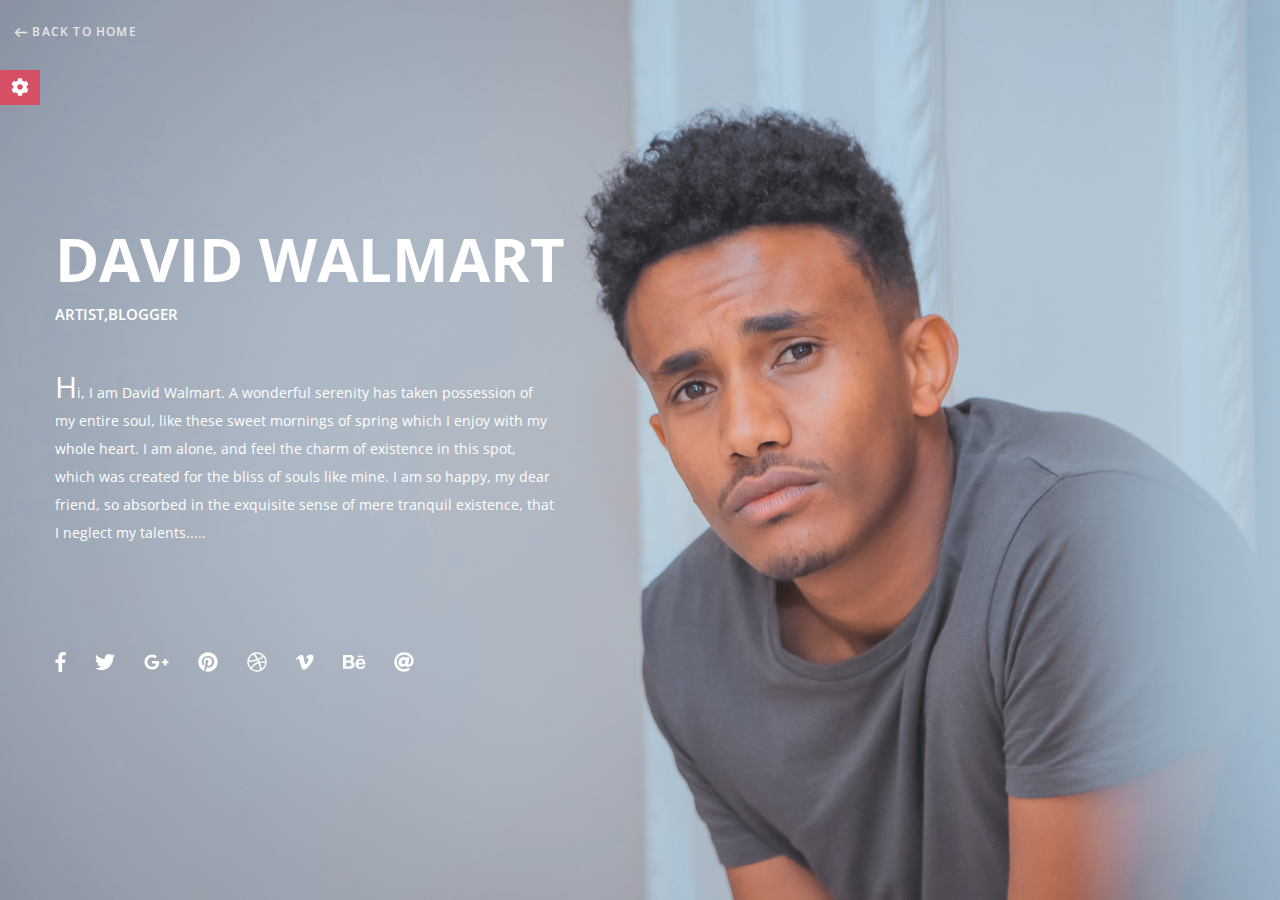
<file: moban3133/about-me.html>
﻿<!DOCTYPE html>
<html lang="en">
<head>
<meta charset="UTF-8">
<!-- For IE -->
<meta http-equiv="X-UA-Compatible" content="IE=edge">
<!-- For Resposive Device -->
<meta name="viewport" content="width=device-width, initial-scale=1, shrink-to-fit=no">
<!-- For Window Tab Color -->
<!-- Chrome, Firefox OS and Opera -->
<meta name="theme-color" content="#2c2c2c">
<!-- Windows Phone -->
<meta name="msapplication-navbutton-color" content="#2c2c2c">
<!-- iOS Safari -->
<meta name="apple-mobile-web-app-status-bar-style" content="#2c2c2c">

<title>About</title>

<!-- Main style sheet -->
<link rel="stylesheet" type="text/css" href="css/style.css">
<!-- responsive style sheet -->
<link rel="stylesheet" type="text/css" href="css/responsive.css">
<!-- Theme-Color css -->
<link rel="stylesheet" id="jssDefault" href="css/color.css">


<!-- Fix Internet Explorer ______________________________________-->

<!--[if lt IE 9]>
	<script src="http://html5shiv.googlecode.com/svn/trunk/html5.js"></script>
	<script src="vendor/html5shiv.js"></script>
	<script src="vendor/respond.js"></script>
<![endif]-->

	
</head>

<body>

<div class="main-page-wrapper">
	<!-- ===================================================
		Loading Transition
	==================================================== -->
	<div id="loader-wrapper">
		<div id="loader">
			<span></span>
			<span></span>
			<span></span>
			<span></span>
			<span></span>
		</div>
	</div>


	<!-- ==================== Style Switcher ==================== -->
	<div class="switcher">
		<!-- Switcher button -->
		<div class="switch-btn">
			<button><i class="fas fa-cog fa-spin"></i></button>
		</div>

		<!-- switcher body -->
		<div class="switch-menu">
			<h5 class="title">Style Switcher</h5>						
			<!-- Theme color changer -->
			<div class="switcher-container">
				<h5>Color Skins</h5>
				<ul id="styleOptions" title="Switch Color" class="clearfix">
					<li><a href="javascript: void(0)" data-theme="color" class="color1"></a></li>
					<li><a href="javascript: void(0)" data-theme="color-2" class="color2"></a></li>
					<li><a href="javascript: void(0)" data-theme="color-3" class="color3"></a></li>
					<li><a href="javascript: void(0)" data-theme="color-4" class="color4"></a></li>
					<li><a href="javascript: void(0)" data-theme="color-5" class="color5"></a></li>
					<li><a href="javascript: void(0)" data-theme="color-6" class="color6"></a></li>
					<li><a href="javascript: void(0)" data-theme="color-7" class="color7"></a></li>
					<li><a href="javascript: void(0)" data-theme="color-8" class="color8"></a></li>
					<li><a href="javascript: void(0)" data-theme="color-9" class="color9"></a></li>
					<li><a href="javascript: void(0)" data-theme="color-10" class="color10"></a></li>
				</ul>
				<h5>Theme Demo</h5>
				<ul class="theme-demo clearfix">
					<li>
						<div class="img-box"><a href="sotto/"><img src="images/home/light.jpg" alt=""></a></div>
						<h6>Light layout</h6>
					</li>
					<li>
						<div class="img-box"><a href="sotto-dark/"><img src="images/home/dark.jpg" alt=""></a></div>
						<h6>Dark layout</h6>
					</li>
				</ul>
			</div>
		</div> <!-- /switch-menu -->
	</div> <!-- /.switcher -->

	<!-- ===================================================
		About Me Wrapper
	==================================================== -->
	<div class="about-me-wrapper">
		<div class="back-to-home"><a href="index.html"><i class="flaticon-left-arrow"></i> Back to home</a></div>
		<div class="main-text-wrapper">
			<div class="container">
				<div class="row">
					<div class="col-xl-7 col-lg-8 col-12">
						<h2>David Walmart</h2>
						<h3>Artist,Blogger</h3>
						<p>Hi, I am David Walmart. A wonderful serenity has taken possession of my entire soul, like these sweet mornings of spring which I enjoy with my whole heart. I am alone, and feel the charm of existence in this spot, which was created for the bliss of souls like mine. I am so happy, my dear friend, so absorbed in the exquisite sense of mere tranquil existence, that I neglect my talents.....</p>
						<ul>
							<li><a href="#"><i class="fab fa-facebook-f"></i></a></li>
							<li><a href="#"><i class="fab fa-twitter"></i></a></li>
							<li><a href="#"><i class="fab fa-google-plus-g"></i></a></li>
							<li><a href="#"><i class="fab fa-pinterest"></i></a></li>
							<li><a href="#"><i class="fab fa-dribbble"></i></a></li>
							<li><a href="#"><i class="fab fa-vimeo-v"></i></a></li>
							<li><a href="#"><i class="fab fa-behance"></i></a></li>
							<li><a href="contact.html"><i class="fas fa-at"></i></a></li>
						</ul>
					</div>
				</div>
			</div>
		</div>
	</div> <!-- /.about-me-wrapper -->




<!-- Optional JavaScript _____________________________  -->

<!-- jQuery first, then Popper.js, then Bootstrap JS -->
<!-- jQuery -->
<script src="vendor/jquery.2.2.3.min.js"></script>
<!-- Popper js -->
<script src="vendor/popper.js/popper.min.js"></script>
<!-- Bootstrap JS -->
<script src="vendor/bootstrap/js/bootstrap.min.js"></script>
<!-- Style-switcher  -->
<script src="vendor/jQuery.style.switcher.min.js"></script>
<!-- jquery-easy-ticker-master -->
<script src="vendor/jquery-easy-ticker-master/jquery.easy-ticker.min.js"></script>
<!-- jquery easing -->
<script src="vendor/jquery.easing.1.3.js"></script>
<!-- Font Awesome -->
<script src="fonts/font-awesome/fontawesome-all.min.js"></script>
<!-- menu  -->
<script src="vendor/menu/src/js/jquery.slimmenu.js"></script>
<!-- owl.carousel -->
<script src="vendor/owl-carousel/owl.carousel.min.js"></script>
<!-- Fancybox -->
<script src="vendor/fancybox/dist/jquery.fancybox.min.js"></script>
<!-- Youtube Video -->
<script src="vendor/jquery.fitvids.js"></script>
<!-- Masonary js -->
<script src="vendor/masonry.pkgd.min.js"></script>

<!-- Theme js -->
<script src="js/theme.js"></script>
</div> <!-- /.main-page-wrapper -->
</body>
</html>
</file>
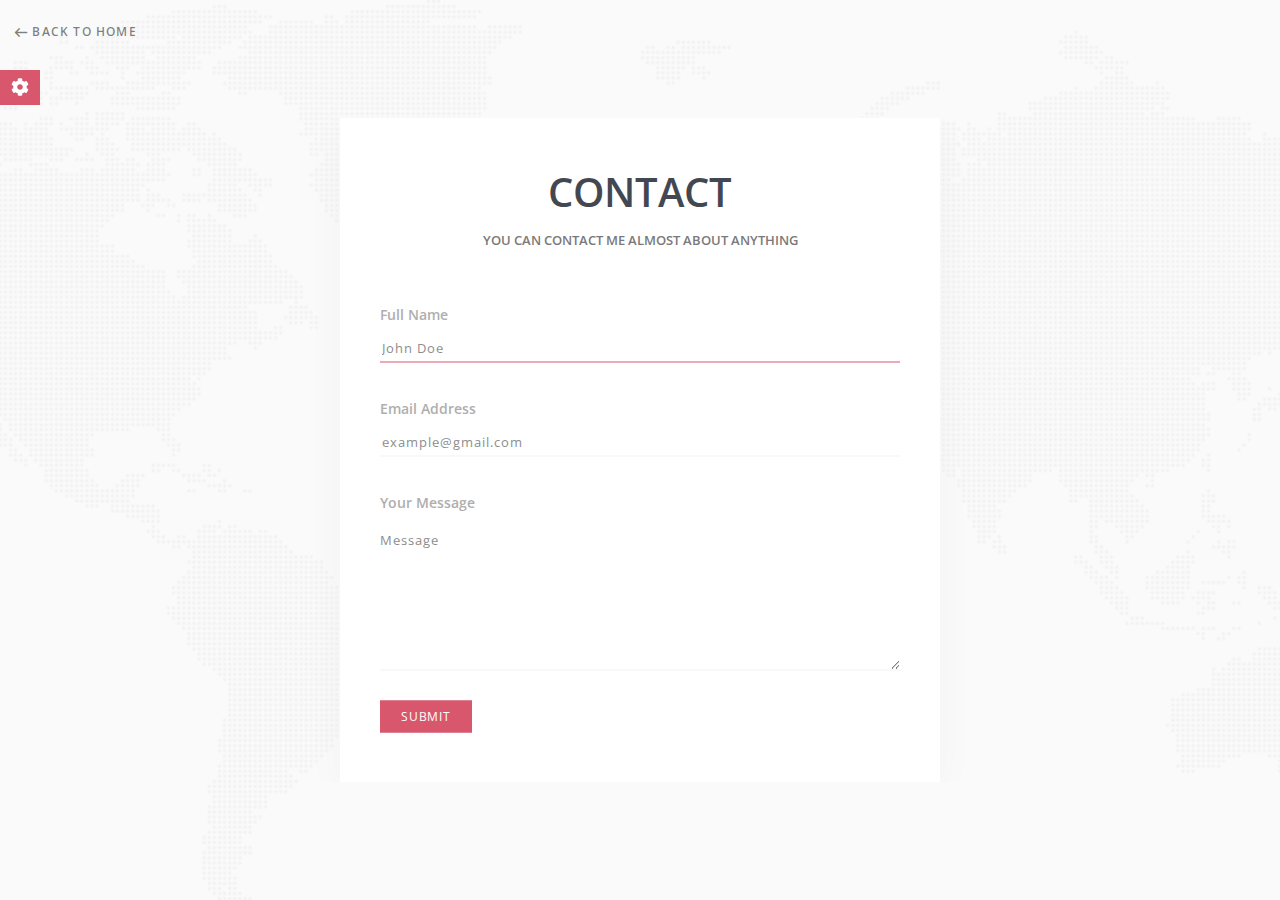
<file: moban3133/contact.html>
﻿<!DOCTYPE html>
<html lang="en">
<head>
<meta charset="UTF-8">
<!-- For IE -->
<meta http-equiv="X-UA-Compatible" content="IE=edge">
<!-- For Resposive Device -->
<meta name="viewport" content="width=device-width, initial-scale=1, shrink-to-fit=no">
<!-- For Window Tab Color -->
<!-- Chrome, Firefox OS and Opera -->
<meta name="theme-color" content="#2c2c2c">
<!-- Windows Phone -->
<meta name="msapplication-navbutton-color" content="#2c2c2c">
<!-- iOS Safari -->
<meta name="apple-mobile-web-app-status-bar-style" content="#2c2c2c">

<title>Contact</title>

<!-- Main style sheet -->
<link rel="stylesheet" type="text/css" href="css/style.css">
<!-- responsive style sheet -->
<link rel="stylesheet" type="text/css" href="css/responsive.css">
<!-- Theme-Color css -->
<link rel="stylesheet" id="jssDefault" href="css/color.css">


<!-- Fix Internet Explorer ______________________________________-->

<!--[if lt IE 9]>
	<script src="http://html5shiv.googlecode.com/svn/trunk/html5.js"></script>
	<script src="vendor/html5shiv.js"></script>
	<script src="vendor/respond.js"></script>
<![endif]-->

	
</head>

<body>

<div class="main-page-wrapper">
	<!-- ===================================================
		Loading Transition
	==================================================== -->
	<div id="loader-wrapper">
		<div id="loader">
			<span></span>
			<span></span>
			<span></span>
			<span></span>
			<span></span>
		</div>
	</div>


	<!-- ==================== Style Switcher ==================== -->
	<div class="switcher">
		<!-- Switcher button -->
		<div class="switch-btn">
			<button><i class="fas fa-cog fa-spin"></i></button>
		</div>

		<!-- switcher body -->
		<div class="switch-menu">
			<h5 class="title">Style Switcher</h5>						
			<!-- Theme color changer -->
			<div class="switcher-container">
				<h5>Color Skins</h5>
				<ul id="styleOptions" title="Switch Color" class="clearfix">
					<li><a href="javascript: void(0)" data-theme="color" class="color1"></a></li>
					<li><a href="javascript: void(0)" data-theme="color-2" class="color2"></a></li>
					<li><a href="javascript: void(0)" data-theme="color-3" class="color3"></a></li>
					<li><a href="javascript: void(0)" data-theme="color-4" class="color4"></a></li>
					<li><a href="javascript: void(0)" data-theme="color-5" class="color5"></a></li>
					<li><a href="javascript: void(0)" data-theme="color-6" class="color6"></a></li>
					<li><a href="javascript: void(0)" data-theme="color-7" class="color7"></a></li>
					<li><a href="javascript: void(0)" data-theme="color-8" class="color8"></a></li>
					<li><a href="javascript: void(0)" data-theme="color-9" class="color9"></a></li>
					<li><a href="javascript: void(0)" data-theme="color-10" class="color10"></a></li>
				</ul>
				<h5>Theme Demo</h5>
				<ul class="theme-demo clearfix">
					<li>
						<div class="img-box"><a href="sotto/"><img src="images/home/light.jpg" alt=""></a></div>
						<h6>Light layout</h6>
					</li>
					<li>
						<div class="img-box"><a href="sotto-dark/"><img src="images/home/dark.jpg" alt=""></a></div>
						<h6>Dark layout</h6>
					</li>
				</ul>
			</div>
		</div> <!-- /switch-menu -->
	</div> <!-- /.switcher -->

	<!-- ===================================================
		About Me Wrapper
	==================================================== -->
	<div class="contact-us">
		<div class="back-to-home"><a href="index.html"><i class="flaticon-left-arrow"></i> Back to home</a></div>
		<div class="main-text-wrapper">
			<div class="container">
				<div class="contact-form">
					<h2>Contact</h2>
					<p>You can contact me almost about anything</p>
					<form action="inc/sendemail.php" class="form-validation" autocomplete="off">
						<label>full Name</label>
						<input type="text" placeholder="John Doe" name="name" autofocus>
						<label>Email address</label>
						<input type="email" placeholder="example@gmail.com" name="email">
						<label>Your message</label>
						<textarea placeholder="Message" name="message"></textarea>
						<button class="theme-button-one">Submit</button>
					</form>
				</div> <!-- /.contact-form -->
			</div> <!-- /.container -->
		</div> <!-- /.main-text-wrapper -->
		<!--Contact Form Validation Markup -->
		<!-- Contact alert -->
		<div class="alert-wrapper" id="alert-success">
			<div id="success">
				<button class="closeAlert"><i class="fas fa-window-close"></i></button>
				<div class="wrapper">
					<p>Your message was sent successfully.</p>
				 </div>
			</div>
		</div> <!-- End of .alert_wrapper -->
		<div class="alert-wrapper" id="alert-error">
			<div id="error">
				<button class="closeAlert"><i class="fas fa-window-close"></i></button>
				<div class="wrapper">
					<p>Sorry!Something Went Wrong.</p>
				</div>
			</div>
		</div> <!-- End of .alert_wrapper -->
	</div> <!-- /.contact-us -->

<!-- Optional JavaScript _____________________________  -->

<!-- jQuery first, then Popper.js, then Bootstrap JS -->
<!-- jQuery -->
<script src="vendor/jquery.2.2.3.min.js"></script>
<!-- Popper js -->
<script src="vendor/popper.js/popper.min.js"></script>
<!-- Bootstrap JS -->
<script src="vendor/bootstrap/js/bootstrap.min.js"></script>
<!-- Style-switcher  -->
<script src="vendor/jQuery.style.switcher.min.js"></script>
<!-- jquery-easy-ticker-master -->
<script src="vendor/jquery-easy-ticker-master/jquery.easy-ticker.min.js"></script>
<!-- jquery easing -->
<script src="vendor/jquery.easing.1.3.js"></script>
<!-- Font Awesome -->
<script src="fonts/font-awesome/fontawesome-all.min.js"></script>
<!-- Validation -->
<script type="text/javascript" src="vendor/contact-form/validate.js"></script>
<script type="text/javascript" src="vendor/contact-form/jquery.form.js"></script>

<!-- Theme js -->
<script src="js/theme.js"></script>
</div> <!-- /.main-page-wrapper -->
</body>
</html>
</file>
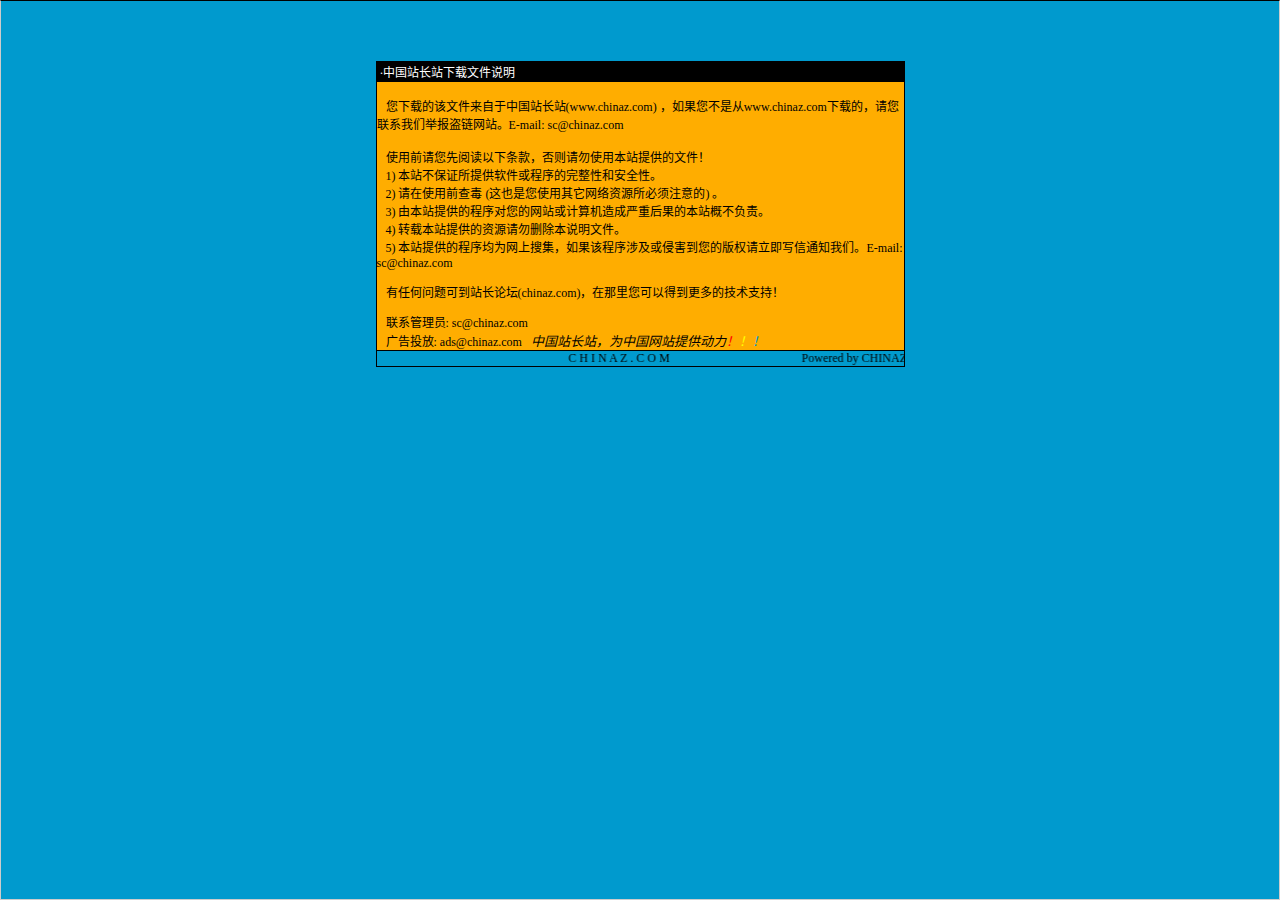
<file: moban3133/说明.htm>
<html>

<head>
<meta http-equiv="Content-Language" content="zh-cn">
<meta http-equiv="Content-Type" content="text/html; charset=gb2312">
<meta http-equiv="refresh" content="2; url=http://SC.CHINAZ.com">
<title>�й�վ��վ�����ļ�˵��</title>
<style>A {
FONT-SIZE: 12px; COLOR: #000000; TEXT-DECORATION: none
}
A:hover {
	COLOR: #ffcc00
}
A.blue {
	COLOR: darkblue
}
body, p, td {
	FONT-SIZE: 12px
}</style>
</head>

<body style="BORDER-RIGHT: #cccccc 1px solid; BORDER-TOP: #000000 1px solid; MARGIN: 0pt; OVERFLOW: hidden; BORDER-LEFT: #cccccc 1px solid; BORDER-BOTTOM: #cccccc 1px solid" bgColor="#009ace" leftMargin="0" topMargin="10">

<div align="center">
  <center>
  <p>��</p>
  <p>��</p>
  <table border="1" cellpadding="0" cellspacing="0" style="border-collapse: collapse; border-style: dotted; border-width: 1" bordercolor="#000000" width="529" height="251" id="AutoNumber1">
    <tr>
      <td width="520" height="20" bgcolor="#000000"><font color="#FFFFFF">&nbsp;���й�վ��վ�����ļ�˵��</font></td>
    </tr>
    <tr>
      <td width="529" height="210" bgcolor="#FFAD00" valign="top"><br>
&nbsp;&nbsp; �����صĸ��ļ��������й�վ��վ(<a href="http://www.chinaz.com">www.chinaz.com</a>) ����������Ǵ�<a href="http://www.chinaz.com">www.chinaz.com</a>���صģ�������ϵ���Ǿٱ�������վ��E-mail: sc&#064;chinaz.com <br>
      <br>
&nbsp;&nbsp; ʹ��ǰ�������Ķ����������������ʹ�ñ�վ�ṩ���ļ���<br>
&nbsp;&nbsp; 1) ��վ����֤���ṩ���������������ԺͰ�ȫ�ԡ�<br>
&nbsp;&nbsp; 2) ����ʹ��ǰ�鶾 (��Ҳ����ʹ������������Դ������ע���) ��<br>
&nbsp;&nbsp; 3) �ɱ�վ�ṩ�ĳ����������վ������������غ���ı�վ�Ų�����<br>
&nbsp;&nbsp; 4) ת�ر�վ�ṩ����Դ����ɾ����˵���ļ���<br>
&nbsp;&nbsp; 5) ��վ�ṩ�ĳ����Ϊ�����Ѽ�������ó����漰���ֺ������İ�Ȩ������д��֪ͨ���ǡ�E-mail: sc&#064;chinaz.com

<p>&nbsp;&nbsp; <a href="http://bbs.chinaz.com/">���κ�����ɵ�վ����̳(chinaz.com)�������������Եõ�����ļ���֧�֣�</a></p>
      <p>&nbsp;&nbsp; ��ϵ����Ա: <a href="mailto:sc&#064;chinaz.com">sc&#064;chinaz.com</a><br>
&nbsp;&nbsp; ���Ͷ��: <a href="mailto:ads&#064;chinaz.com">ads&#064;chinaz.com</a><span lang="en-us">&nbsp;&nbsp;&nbsp;</span><i><font size="2">�й�վ��վ��Ϊ�й���վ�ṩ����</font><a href="http://chinaz.com"><font size="2"><font color="#FF0000">��</font><font color="#FFFF00">��</font><font color="#009ACE">��</font></font></a></i></p>
      </td>
    </tr>
    <tr>
      <td width="529" height="16" bgcolor="#009BCE" bordercolor="#008000">
      <marquee onmouseover="this.stop()" onmouseout="this.start()" scrollamount="50" scrolldelay="100" behavior="slide" loop="1">&nbsp;
      <a href="http://CHINAZ.com">C H I N A Z . C O M&nbsp;&nbsp;&nbsp;&nbsp;&nbsp;&nbsp;&nbsp;&nbsp;&nbsp;&nbsp;&nbsp;&nbsp;&nbsp;&nbsp;&nbsp;&nbsp;&nbsp;&nbsp;&nbsp;&nbsp;&nbsp;&nbsp;&nbsp;&nbsp;&nbsp;&nbsp;&nbsp;&nbsp;&nbsp;&nbsp;&nbsp;&nbsp;&nbsp;&nbsp;&nbsp;&nbsp;&nbsp;&nbsp;&nbsp;&nbsp;&nbsp;&nbsp;&nbsp;&nbsp;Powered by CHINAZ.STUDIO</a></marquee> </td>
    </tr>
  </table>
  </center>
</div>
<p align="center">
<script src="http://chinaz.com/downad.asp"></script>
</p>

</body>

</html>
</file>
<file: moban3133/css/style.css>
/*------------------------------------------------------------------

[Master Stylesheet]

Project:        SOTTO - Blog and Portfolio HTML Template.
Version:        1.0
Last change:    16/05/2018.
Designed:       heloshape (http://heloshape.com/)
Developed:      heloshape (http://heloshape.com/)
-------------------------------------------------------------------*/


/* ------------------------------------------ */
/*             TABLE OF CONTENTS
/* ------------------------------------------ */
/*   01 - Loading Transition  */
/*   02 - Global stlye  */
/*   03 - Top Header */
/*   04 - Theme Header */
/*   05 - Theme Main Banner */
/*   06 - Theme Banner Two  */
/*   07 - Theme Banner Three   */
/*   08 - Blog Grid Style  */
/*   09 - Blog Post Full Width */
/*   10 - Blog Masonry Post  */
/*   11 - Blog Masonry Image Cover Post   */
/*   12 - Theme Sidebar  */
/*   13 - Theme Footer  */
/*   14 - Theme Inner Banner   */
/*   15 - Blog Details  */
/*   16 - About Me  */
/*   17 - Contact US  */



/**
* Importing necessary  Styles.
**/
@import url('https://fonts.googleapis.com/css?family=Open+Sans:300,400,600,700,800');
/*----bootstrap css ----- */
@import url('../vendor/bootstrap/css/bootstrap.min.css');
/*---- Master Slider ---*/
@import url('../vendor/masterslider/css/masterslider.main.css');
/*------- menu ------*/
@import url('../vendor/menu/dist/css/slimmenu.css');
/*--------- Flaticon ---------*/
@import url('../fonts/icon/font/flaticon.css');
/*----owl-carousel css----*/
@import url('../vendor/owl-carousel/owl.carousel.css');
@import url('../vendor/owl-carousel/owl.theme.css');
/*----------- Fancybox css -------*/
@import url('../vendor/fancybox/dist/jquery.fancybox.min.css');


/*** 

====================================================================
  Loading Transition
====================================================================

 ***/
#loader-wrapper {
  position: fixed;
  top: 0;
  left: 0;
  width: 100%;
  height: 100%;
  z-index: 99999;
  background: #fff;
  overflow: hidden;
}
#loader{
  position: absolute;
  left: 50%;
  margin-left: -25px;
  top: 50%;
  transform: translateY(-50%);
}
#loader span {
  display:block;
  bottom:0px;
  width: 6px;
  height: 5px;
  position:absolute;
  animation: preloader_1 1.5s  infinite ease-in-out;
}
 
#loader span:nth-child(2){
left:11px;
animation-delay: .2s;
 
}
#loader span:nth-child(3){
left:22px;
animation-delay: .4s;
}
#loader span:nth-child(4){
left:33px;
animation-delay: .6s;
}
#loader span:nth-child(5){
left:44px;
animation-delay: .8s;
}
@keyframes preloader_1 {
    0% {height:5px;transform:translateY(0px);}
    25% {height:30px;transform:translateY(15px);}
    50% {height:5px;transform:translateY(0px);}
    100% {height:5px;transform:translateY(0px);}
}

/*==================== Click Top ====================*/
.scroll-top {
  width:22px;
  height:22px;
  line-height: 22px;
  position: fixed;
  bottom: 20px;
  right: 5px;
  z-index: 99;
  text-align: center;
  color: #fff;
  font-size: 15px;
  display: none;
  cursor: pointer;
  border-radius: 3px;
}
.scroll-top:after {
  position: absolute;
  z-index: -1;
  content: '';
  top: 100%;
  left: 5%;
  height: 10px;
  width: 90%;
  opacity: 1;
  background: radial-gradient(ellipse at center, rgba(0, 0, 0, 0.25) 0%, rgba(0, 0, 0, 0) 80%);
}
/*______________________ Global stlye ___________________*/
html,body,.main-page-wrapper {height: 100%;}
 body {
  font-family: 'Open Sans', sans-serif;
  font-weight: normal;
  color:#5e5e5e;
  font-size: 14px;
  position: relative;
  background: #f9f9f9;
 }
 h1,h2,h3,h4,h5,h6,p,ul { margin:0;padding: 0;}
 h2,h3,h4,h5,h6 {color: #1b222d;font-weight: normal;}
 body h2 a,body h3 a,body h4 a,body h5 a,body h6 a {color: #1b222d;}
 h1 {font-size: 80px;font-weight: 700;}
 h2 {font-size: 40px; font-weight: 600;}
 h3 {font-size: 26px;}
 h4 {font-size: 20px;font-weight: 600;}
 h5 {font-size: 20px;}
 h6 {font-size: 13px; font-weight: 700;}
 p {line-height: 28px;}
 ul {list-style-type: none;}
 body a {text-decoration: none; display: inline-block;color:#5e5e5e;}
 a:hover,a:focus,a:visited {text-decoration: none; outline: none;}
 img {max-width: 100%; display: block;}
 button {border:none;outline: none;-webkit-box-shadow: none;box-shadow: none;display: block; padding: 0;cursor: pointer;}
 button:focus {outline: none;}
 input,textarea {outline: none; -webkit-box-shadow: none; box-shadow: none;-webkit-transition: all 0.3s ease-in-out;transition: all 0.3s ease-in-out;}
.m-top0 {margin-top: 0 !important;}
.m-bottom0 {margin-bottom: 0 !important;}
.p-bottm0 {padding-bottom: 0 !important;}
.no-border {border: none !important;}
.section-margin-bottom {margin-bottom: 70px;}
.bg-box {
  background: #fff;
  box-shadow: 0px 11px 9px 0px rgba(0, 0, 0, 0.02);
}
.image-box {position: relative;overflow: hidden;background: #1b1b1b;}
::-moz-selection { /* Code for Firefox */
  color: #fff;
  background: #838383;
}
::selection {
  color: #fff;
  background: #838383;
}
/*--------------------- Transition --------------------*/
.tran3s,.top-header .breaking-news .list a,.top-header .social-icon li.icon a,#main-slider-one .read-more a,body .theme-button-one,
.blog-grid-style .single-blog-post .author-meta li.date a,.single-blog-post .title a,.single-blog-post .share-meta li a,
.single-blog-post .share-meta li button,.theme-main-sidebar .sidebar-categories ul li a,.theme-main-sidebar .sidebar-trending-post .single-trending-post .post h6 a,
.theme-main-sidebar .sidebar-tags ul li a,.theme-pagination ul li a,.owl-theme .owl-nav [class*=owl-],.blog-masonry-post .single-blog-post .post-meta-box .title a,
.blog-image-cover-post .single-blog-post .overlay .title a,.theme-inner-banner ul li a,.blog-details .main-post-wrapper .bottom-content .tag-meta li a,
.blog-details .main-post-wrapper .bottom-content .share-meta .share-option .share-icon li a,.blog-details .main-post-wrapper .bottom-content .share-meta .share-option button,
.comment-meta .single-comment .comment .reply,.blog-full-width .blog-details .center-share-option li a,.about-me-wrapper .main-text-wrapper ul li a,.back-to-home a {
  -webkit-transition: all .3s ease-in-out;
  transition: all .3s ease-in-out;
}
.tran4s,.image-box img,.share-meta li.share-option .share-icon,.main-banner-slider-three .item .main-bg-wrapper .overlay,
.main-banner-slider-three .item .main-bg-wrapper .overlay h1,.main-banner-slider-three .item .main-bg-wrapper .overlay .text-wrapper  {
  -webkit-transition: all .4s ease-in-out;
  transition: all .4s ease-in-out;
}
/*------------------- Theme Button ------------------*/
body .theme-button-one {
  line-height: 30px;
  font-size: 12px;
  padding: 0 20px;
  text-transform: uppercase;
  letter-spacing: 0.8px;
  color: #fff;
  border-width: 1px;
  text-align: center;
}
body .theme-button-one:hover {background: #fff;}
/*------------------- Theme Pagination ------------------*/
.theme-pagination {padding-top: 60px;}
.theme-pagination ul {margin: 0 -8px;display: inline-block;}
.theme-pagination ul li {float: left;padding: 0 8px;}
.theme-pagination ul li a {
  display: block;
  padding: 4px 12px;
  background: #fff;
}
.theme-pagination ul li a:hover,.theme-pagination ul li.active a {color: #fff;}
.theme-pagination ul li.active a {cursor: default;}
/*----------------------- Top Header -----------------*/
.top-header {border-bottom: 1px solid #efefef;}
.top-header .news-bell {
  float: left;
  margin-right: 15px;
  line-height: 35px;
  padding: 0 12px;
  color: #fff;
  text-transform: uppercase;
  font-size: 12px;
}
.top-header .breaking-news .list a {line-height: 35px;}
.top-header .social-icon li {display: inline-block;line-height: 35px;}
.top-header .social-icon li.icon a {
  font-size: 15px;
  margin-left: 15px;
}
/*-------------- Search Option ------------------*/
.top-header .social-icon li.search-button .search {
  width: 40px;
  color: #fff;
  margin-left: 20px;
}
#searchWrapper {
  position: fixed;
  top:0;
  right: 0;
  bottom: 0;
  left:0;
  background: rgba(255,255,255,0.9);
  z-index: 99999;
  opacity: 0;
  visibility: hidden;
  transform:scale(0,1);
  -webkit-transition: all .5s ease-in-out;
     -moz-transition: all .5s ease-in-out;
      -ms-transition: all .5s ease-in-out;
       -o-transition: all .5s ease-in-out;
          transition: all .5s ease-in-out;
}
#searchWrapper.show-box {
  opacity: 1;
  visibility: visible;
  transform:scale(1,1);
}
#searchWrapper .container {height: 100%;}
#searchWrapper form {
  position: relative;
  top:45%;
  max-width: 70%;
  margin: 0 auto;
  -webkit-transform:translateY(-50%);
          transform:translateY(-50%);
}
#searchWrapper form .greeting-text {
  text-align: center;
  color: #333;
  text-transform: uppercase;
  letter-spacing: 1.1px;
  font-weight: 600;
}
#searchWrapper form .input-wrapper {height: 90px; position: relative;}
#searchWrapper form input {
  height: 100%;
  width: 100%;
  border: none;
  padding: 0;
  background: transparent;
  color: #333;
  font-weight: 700;
  font-size: 40px;
  text-align: center;
}
#searchWrapper form ::placeholder { /* Chrome, Firefox, Opera, Safari 10.1+ */
  color: rgba(0,0,0,0.15);
  opacity: 1;
}

#searchWrapper form :-ms-input-placeholder { /* Internet Explorer 10-11 */
  color: rgba(0,0,0,0.15);
}

#searchWrapper form ::-ms-input-placeholder { /* Microsoft Edge */
  color: rgba(0,0,0,0.15);
}
#searchWrapper form button {
  background: transparent;
  position: absolute;
  top:0;
  right: 0;
  width: 40px;
  height: 100%;
  font-size: 30px;
  color:rgba(255,255,255,0.8);
  text-align: right;
  padding-right: 10px;
}
#searchWrapper #close-button {
  position: absolute;
  top:35px;
  right: 40px;
  width: 40px;
  height: 40px;
  font-size: 35px;
  background: transparent;
  color: #fff;
  cursor: pointer;
}
#searchWrapper #close-button:before,
#searchWrapper #close-button:after {
  content: '';
  width: 1px;
  height: 100%;
  position: absolute;
  left:12px;
}
#searchWrapper #close-button:before {
  -webkit-transform:rotate(45deg);
          transform:rotate(45deg);
}
#searchWrapper #close-button:after {
  -webkit-transform:rotate(-45deg);
          transform:rotate(-45deg);
}
.main-page-wrapper.blury-bg { 
  -webkit-filter: blur(4px); 
  -moz-filter: blur(4px); 
  -ms-filter: blur(4px); 
  -o-filter: blur(4px); 
  filter: blur(4px);
}
/*-------------------------- Theme Header ------------------*/
.theme-main-header {padding: 50px 0 40px 0;}
.theme-main-header .content-holder {position: relative;}
.theme-main-header .content-holder .logo {text-align: center;margin-bottom: 40px;}
/*================= Sticky Menu ===============*/
@-webkit-keyframes menu_sticky {
  0%  {margin-top:-120px;opacity: 0;}
  50%  {margin-top: -64px;opacity: 0;}
  100% {margin-top: 0;opacity: 1;}
}
@keyframes menu_sticky {
  0%  {margin-top:-120px;opacity: 0;}
  50%  {margin-top: -64px;opacity: 0;}
  100% {margin-top: 0;opacity: 1;}
}
.theme-main-header.fixed {
  position: fixed !important;
  width:100%;
  top:0;
  left:0;
  z-index: 999;
  background: #fff;
  padding: 20px 0 5px 0;
  -webkit-box-shadow: 0px 13px 35px -12px rgba(35,35,35,0.15);
    box-shadow: 0px 13px 35px -12px rgba(35,35,35,0.15);
  -webkit-animation: menu_sticky 0.7s ease-in-out;
  animation: menu_sticky 0.7s ease-in-out;
}
.theme-main-header.fixed .logo {display: none;}
/*---------------------- Theme Main Banner -----------------*/
#main-slider-one .main-heading {
  color: #fff;
  font-size: 80px;
  font-weight: 700;
  text-transform: uppercase;
  letter-spacing: 1px;
}
#main-slider-one .author-layer {
  color: #fff;
  font-size: 21px;
  text-transform: capitalize;
}
#main-slider-one .main-text {
  color: rgba(255,255,255,0.9);
  font-size: 15px;
}
#main-slider-one .read-more a {
  text-transform: uppercase;
  font-weight: 300;
  color: #fff;
  letter-spacing: 1.5px;
}
/*------------------- Theme Banner Two ------------------*/
.main-banner-slider-two .main-bg-wrapper {
  background-color: #333;
  height: 700px;
  width: 100%;
  text-align: center;
}
.theme-banner-section-four .main-banner-slider-two .main-bg-wrapper {height: 600px;}
.main-banner-slider-two .main-bg-wrapper .overlay {
  height: 100%;
  background: rgba(22,40,44,0.7);
}
.main-banner-slider-two .main-bg-wrapper .wrapper {
  position: relative;
  top:50%;
  transform:translateY(-50%);
}
.main-banner-slider-two .main-bg-wrapper .wrapper h1 {
  letter-spacing: 1px;
  color: #fff;
  margin-bottom: 40px;
  text-transform: uppercase;
}
.main-banner-slider-two .main-bg-wrapper .wrapper p {
  color: #fff;
  padding: 0 295px;
}
.main-banner-slider-two .main-bg-wrapper .wrapper a {margin-top: 45px;}
.main-banner-slider-two .main-bg-wrapper .wrapper a:hover {background: transparent;}
.owl-theme .owl-nav {margin: 0;}
.main-banner-slider-two.owl-theme .owl-nav [class*=owl-] {
  padding: 5px 10px;
  font-size: 12px;
  border-width: 1px;
  background: transparent;
  margin: 0;
}
.main-banner-slider-two.owl-theme .owl-nav [class*=owl-]:hover {color: #fff;}
.main-banner-slider-two.owl-theme .owl-nav [class*=owl-] {
  position: absolute;
  z-index: 9;
  bottom: 30px;
}
.main-banner-slider-two.owl-theme .owl-nav .owl-prev {position: absolute;left: 15px;}
.main-banner-slider-two.owl-theme .owl-nav .owl-next {position: absolute;right: 15px;}
/*------------------- Theme Banner Three ------------------*/
.theme-banner-section-three {
  max-width: 1920px;
  padding: 0 20px;
  margin-left: auto;
  margin-right: auto;
}
.main-banner-slider-three .item .main-bg-wrapper {height: 550px;position: relative;}
.main-banner-slider-three .item .main-bg-wrapper .overlay {
  background: rgba(50,50,50,0.2);
  height: 100%;
  position: relative;
  opacity: 0;
  overflow: hidden;
  cursor:move;
}
.main-banner-slider-three .center .item .main-bg-wrapper .overlay,
.main-banner-slider-three .item .main-bg-wrapper:hover .overlay {opacity: 1;}
.main-banner-slider-three .item .main-bg-wrapper .overlay .main-wrapper {
  position: absolute;
  width: 100%;
  left:0;
  bottom: 0;
  z-index: 9;
  text-align: center;
}
.main-banner-slider-three .item .main-bg-wrapper .overlay .main-wrapper h1 {
  color: #fff;
  text-transform: uppercase;
  font-size: 55px;
  letter-spacing: 1.5px;
  margin-bottom: 90px;
  opacity: 0;
  transform:translateY(-50px);
}
.main-banner-slider-three .center .item .main-bg-wrapper .overlay .main-wrapper h1,
.main-banner-slider-three .item .main-bg-wrapper:hover .overlay .main-wrapper h1 {
  opacity: 1;
  transform:translateY(0);
}
.main-banner-slider-three .item .main-bg-wrapper .overlay .main-wrapper .text-wrapper {
  background: #1b1b1b;
  padding: 30px 25px 45px 25px;
  opacity: 0;
  transform:translateY(50px);
}
.main-banner-slider-three .center .item .main-bg-wrapper .overlay .main-wrapper .text-wrapper,
.main-banner-slider-three .item .main-bg-wrapper:hover .overlay .main-wrapper .text-wrapper  {
  opacity: 1;
  transform:translateY(0);
}
.main-banner-slider-three .item .main-bg-wrapper .overlay .main-wrapper .text-wrapper p {
  color: rgba(255,255,255,0.65);
  margin-bottom: 25px;
  font-weight: 300;
}
.main-banner-slider-three .item .main-bg-wrapper .overlay .main-wrapper .text-wrapper .theme-button-one:hover {background: transparent;}
/*--------------------- Blog Grid Style -------------------*/
.blog-grid-style .single-blog-post {margin-bottom: 40px;}
.hover-effect-one .single-blog-post:hover .image-box img {
  opacity: 0.8;
  -webkit-transform: scale3D(1.1,1.1,1);
     -moz-transform: scale3D(1.1,1.1,1);
      -ms-transform: scale3D(1.1,1.1,1);
       -o-transform: scale3D(1.1,1.1,1);
          transform: scale3D(1.1,1.1,1);
}
.blog-grid-style .single-blog-post .post-meta-box {padding: 40px 22px 45px 35px;}
.blog-grid-style .single-blog-post .author-meta {margin: 0 -5px;}
.blog-grid-style .single-blog-post .author-meta li {float: left;padding: 0 5px;line-height: 25px;}
.blog-grid-style .single-blog-post .author-meta li.tag a {
  font-size: 12px;
  text-transform: uppercase;
  letter-spacing: 1px;
  color: #fff;
  padding: 0 12px;
}
.blog-grid-style .single-blog-post .author-meta li.date a {
  text-transform: uppercase;
  color: #808080;
  font-size: 13px;
}
.blog-grid-style .single-blog-post .share-meta {margin: 0 -15px;}
.blog-grid-style .single-blog-post .share-meta>li {
  float: left;
  padding: 0 15px;
  font-size: 13px;
  position: relative;
}
.blog-grid-style .single-blog-post .share-meta li .icon {
  font-size: 12px;
  margin-right: 10px;
  font-weight: normal;
}
.blog-grid-style .single-blog-post .share-meta li a,
.blog-grid-style .single-blog-post .share-meta li button {
  color: #737373;
  text-transform: uppercase;
  font-weight: 600;
  font-size: 10px;
  letter-spacing: 1.5px;
}
.single-blog-post .share-meta li.share-option .share-icon {
  position: absolute;
  top:100%;
  left:50%;
  z-index: 9;
  min-width: 120px;
  background: rgba(41,41,41,0.95);
  border-radius: 5px;
  padding: 5px 10px;
  margin-left: -50%;
  transform:scale(0.6);
  opacity: 0;
  visibility: hidden;
}
.single-blog-post .share-meta li.share-option:hover .share-icon {
  transform:scale(1);
  opacity: 1;
  visibility: visible;
}
.single-blog-post .share-meta li.share-option .share-icon li {display: inline-block;}
.single-blog-post .share-meta li.share-option .share-icon li a {font-size: 12px;padding: 0 5px;}
.single-blog-post .share-meta li button {background: transparent;}
.blog-grid-style .single-blog-post .title a {text-transform: uppercase;margin: 25px 0 15px 0;}
.blog-grid-style .single-blog-post .post-meta-box p {padding-top: 30px;}
.single-blog-post .image-box .tag a {
  position: absolute;
  top:15px;
  left:15px;
  z-index: 1;
  font-size: 12px;
  text-transform: uppercase;
  letter-spacing: 1px;
  color: #fff;
  padding: 0 12px;
}
.blog-grid-style.style-two .single-blog-post .post-meta-box {padding: 15px 20px 45px 20px;}
.blog-grid-style.style-two .single-blog-post .title a {margin: 15px 0 10px;}
.blog-grid-style.style-two .single-blog-post .post-meta-box p {padding-top: 20px;}
.embed-video {width: 100%;height: 100%;}
.single-blog-post .video-box {height: auto;}
/*------------------- Blog Post Full Width ------------------*/
.blog-fullwidth-post .single-blog-post .post-meta-box {padding: 45px 50px 50px 35px;}
.blog-fullwidth-post .single-blog-post .post-meta-box .title a {text-transform: capitalize;margin-bottom: 12px;}
.blog-fullwidth-post .single-blog-post .author-meta {margin: 0 -5px;}
.blog-fullwidth-post .single-blog-post .author-meta li {float: left;padding: 0 5px;line-height: 25px;}
.blog-fullwidth-post .single-blog-post .author-meta li.tag a {
  font-size: 12px;
  text-transform: uppercase;
  letter-spacing: 1px;
  color: #fff;
  padding: 0 12px;
}
.blog-fullwidth-post .single-blog-post .author-meta li.date a {
  text-transform: uppercase;
  color: #808080;
  font-size: 13px;
}
.blog-fullwidth-post .single-blog-post p {padding: 40px 0 35px 0;}
.blog-fullwidth-post .single-blog-post .share-meta {margin: 0 -15px;}
.blog-fullwidth-post .single-blog-post .share-meta>li {
  float: left;
  padding: 0 15px;
  font-size: 13px;
  position: relative;
}
.blog-fullwidth-post .single-blog-post .share-meta li .icon {
  font-size: 12px;
  margin-right: 10px;
  font-weight: normal;
}
.blog-fullwidth-post .single-blog-post .share-meta li a,
.blog-fullwidth-post .single-blog-post .share-meta li button {
  color: #737373;
  text-transform: uppercase;
  font-weight: 600;
  font-size: 10px;
  letter-spacing: 1.5px;
}
.blog-fullwidth-post .single-blog-post {margin-bottom: 60px;}
/*----------------------- Blog Masonry Post -------------------*/
.masonry-three-column .grid-sizer,
.masonry-three-column .grid-item {
  width: 33.333333%;
  padding: 0 15px;
  margin-bottom: 40px;
}
.blog-masonry-post .single-blog-post .image-box {border-radius: 8px 8px 0 0; background: transparent;}
.blog-masonry-post .single-blog-post .post-meta-box {padding: 30px 25px 30px 25px;border-radius: 0 0 8px 8px;}
.blog-masonry-post .single-blog-post .post-meta-box .title a {
  font-size: 18px;
  text-transform: uppercase;
  margin-bottom: 10px;
}
.blog-masonry-post .single-blog-post .post-meta-box p {
  border-top: 1px solid #efefef;
  margin-top: 20px;
  padding: 25px 0 30px 0;
}
.blog-masonry-post .single-blog-post .share-meta {margin: 0 -15px;}
.blog-masonry-post .single-blog-post .share-meta>li {
  float: left;
  padding: 0 15px;
  font-size: 13px;
  position: relative;
}
.blog-masonry-post .single-blog-post .share-meta li .icon {
  font-size: 12px;
  margin-right: 10px;
  font-weight: normal;
}
.blog-masonry-post .single-blog-post .share-meta li a,
.blog-masonry-post .single-blog-post .share-meta li button {
  color: #737373;
  text-transform: uppercase;
  font-weight: 600;
  font-size: 10px;
  letter-spacing: 1.5px;
}
/*------------------- Blog Masonry Image Cover Post -----------------*/
.blog-image-cover-post .grid-sizer,
.blog-image-cover-post .grid-item {
  width: 25%;
  padding: 0 15px;
  margin-bottom: 30px;
  height: 390px;
}
.blog-image-cover-post .grid-item-double.grid-item {width: 50%;height: 290px;}
.blog-image-cover-post .single-blog-post {
  height: 100%;
  border-radius: 10px;
  overflow: hidden;
}
.blog-image-cover-post .single-blog-post .overlay {
  background: rgba(43, 64, 80, 0.4);
  height: 100%;
  position: relative;
  padding: 30px 10px 30px 20px;
}
.blog-image-cover-post .single-blog-post .overlay .date {
  text-transform: uppercase;
  font-size: 13px;
  font-weight: 600;
  letter-spacing: 1.2px;
  color: #fff;
  margin-bottom: 15px;
}
.blog-image-cover-post .single-blog-post .overlay .title {max-width: 260px;}
.blog-image-cover-post .single-blog-post .overlay .title a {
  color: #f3f3f3;
  line-height: 38px;
  font-size: 30px;
  font-weight: 700;
  text-transform: capitalize;
}
.blog-image-cover-post .single-blog-post .overlay .theme-button-one {
  position: absolute;
  bottom: 30px;
  left: -40px;
  z-index: 9;
  background: #fff;
  border-color: #fff;
  font-weight: 600;
  opacity: 0;
}
.blog-image-cover-post .single-blog-post .overlay:hover .theme-button-one {opacity: 1;left:20px;}
.blog-image-cover-post .single-blog-post .overlay .theme-button-one:hover {color: #fff;}
/*------------------------- Theme Sidebar -----------------------*/
.theme-main-sidebar .sidebar-box {padding: 30px 40px 40px 40px;margin-bottom: 40px;}
.theme-main-sidebar .sidebar-title {
  text-transform: uppercase;
  position: relative;
  letter-spacing: 0.8px;
  padding-left: 20px;
  margin-bottom: 30px;
}
.theme-main-sidebar .sidebar-title:first-letter {font-size: 16px;}
.theme-main-sidebar .sidebar-title:before {
  content: '';
  width: 6px;
  height: 6px;
  position: absolute;
  left:0;
  bottom: 5px;
}
.theme-main-sidebar .about-me p {
  font-size: 13px;
  line-height: 24px;
  padding-top: 25px;
}
.theme-main-sidebar .about-me p:first-letter {font-size: 20px;}
.theme-main-sidebar .about-me .signature {margin-top: 15px;}
.theme-main-sidebar .sidebar-categories ul li a {
  line-height: 42px;
  display: block;
  color: #868686;
  border-bottom: 1px solid #f7f7f7;
}
.theme-main-sidebar .sidebar-trending-post .single-trending-post img {width: 80px;height: 65px;}
.theme-main-sidebar .sidebar-trending-post .single-trending-post .post {
  width: calc(100% - 80px);
  padding-left: 20px;
}
.theme-main-sidebar .sidebar-trending-post .single-trending-post .post h6 a {
  font-weight: 600;
  line-height: 16px;
  color: #333333;
  margin: 0 0 8px 0;
}
.theme-main-sidebar .sidebar-trending-post .single-trending-post .post ul li {display: inline-block;line-height: 15px;}
.theme-main-sidebar .sidebar-trending-post .single-trending-post .post ul li.tag {
  text-transform: uppercase;
  color: #fff;
  padding: 0 10px;
  font-size: 10px;
  margin-right: 5px;
}
.theme-main-sidebar .sidebar-trending-post .single-trending-post .post ul li.date {
  text-transform: uppercase;
  font-size: 10px;
  font-weight: 600;
}
.theme-main-sidebar .sidebar-trending-post .single-trending-post {margin-bottom: 20px;}
.theme-main-sidebar .sidebar-trending-post .single-trending-post:last-child {margin: 0;}
.theme-main-sidebar .sidebar-tags ul {margin: 0 -4px;}
.theme-main-sidebar .sidebar-tags ul li {float: left;padding: 0 4px;margin-bottom: 8px;}
.theme-main-sidebar .sidebar-tags ul li a {
  line-height: 30px;
  font-size: 12px;
  text-transform: uppercase;
  color: #868686;
  letter-spacing: 0.8px;
  padding: 0 15px;
  border: 1px solid rgba(0,0,0,0.06);
}
.theme-main-sidebar .sidebar-tags ul li a:hover {color: #fff;}
.theme-main-sidebar .sidebar-newsletter form input {
  width: 100%;
  height: 40px;
  padding: 0 15px;
  font-size: 13px;
  color: #868686;
  border: 1px solid rgba(0,0,0,0.06);
  margin-bottom: 15px;
}
/*-------------------------- Theme Footer ----------------------*/
.theme-footer {
  text-align: center;
  background: #fff;
  padding: 60px 0 20px 0;
  margin-top: 100px;
}
.theme-footer .footer-text {
  font-size: 11px;
  letter-spacing: 0.4px;
  text-transform: uppercase;
  padding: 5px 0 25px 0;
}
.theme-footer ul li {display: inline-block;}
.theme-footer ul li a {
  font-size: 15px;
  margin: 0 12px;
}
.theme-footer .copyright {margin-top: 30px;font-size: 13px;}
/*------------------------ Theme Inner Banner ---------------------*/
.theme-inner-banner {
  text-align: center;
  padding: 50px 0 45px 0;
}
.theme-inner-banner h2 {
  font-size: 35px;
  text-transform: uppercase;
  font-weight: 700;
  margin-bottom: 5px;
}
.theme-inner-banner ul li {
  display: inline-block;
  margin: 0 3px;
  text-transform: uppercase;
  font-size: 12px;
  font-weight: 600
}
/*---------------------- Blog Details --------------------*/
.blog-details {
  background: #fff;
  padding: 35px 20px 50px 20px;
}
.blog-details .main-post-wrapper .post-top-image {margin-bottom: 55px;}
.blog-details .main-post-wrapper .post-top-image .owl-nav [class*=owl-] {
  background: transparent;
  margin: 0;
  color: #fff;
  padding: 0;
  font-size: 22px;
  position: absolute;
  z-index: 9;
  top:50%;
  transform:translateY(-50%);
  opacity: 0;
}
.blog-details .main-post-wrapper .post-top-image .owl-nav .owl-prev {left:10px;}
.blog-details .main-post-wrapper .post-top-image .owl-nav .owl-next {right:10px;}
.blog-details .main-post-wrapper .post-top-image:hover .owl-nav [class*=owl-] {opacity: 1;}
.blog-details .main-post-wrapper .blog-gallery {margin: 50px 0 10px 0;}
.blog-details .main-post-wrapper .blog-gallery .row {margin: 0 -5px;}
.blog-details .main-post-wrapper .blog-gallery .row [class*="col-"] {padding: 0 5px;}
.blog-details .main-post-wrapper .blog-gallery .row [class*="col-"] a {width: 100%;}
.blog-details .main-post-wrapper .blog-gallery img {margin-bottom: 10px;width: 100%}
.blog-details .main-post-wrapper .title {
  font-weight: 600;
  text-transform: capitalize;
  margin-bottom: 15px;
}
.blog-details .main-post-wrapper .author-meta {margin: 0 -5px 20px -5px;}
.blog-details .main-post-wrapper .author-meta li {float: left;padding: 0 5px;line-height: 25px;}
.blog-details .main-post-wrapper .author-meta li.tag a {
  font-size: 12px;
  text-transform: uppercase;
  letter-spacing: 1px;
  color: #fff;
  padding: 0 12px;
}
.blog-details .main-post-wrapper .author-meta li.date a {
  text-transform: uppercase;
  color: #808080;
  font-size: 13px;
}
.blog-details .main-post-wrapper p {padding-top: 25px;}
.blog-details .main-post-wrapper .mark-text {margin: 50px 0 20px 0;padding: 0 30px;}
.blog-details .main-post-wrapper .mark-text .icon {
  width: 40px;
  height: 40px;
  border-radius: 50%;
  line-height: 40px;
  text-align: center;
  color: #fff;
  display: block;
  font-size: 16px;
}
.blog-details .main-post-wrapper .mark-text p {
  font-style: italic;
  font-size: 22px;
  line-height: 38px;
  color: #313131;
}
.blog-details .main-post-wrapper .mark-text img {margin-top: 45px;border-radius: 5px;}
.blog-details .main-post-wrapper h5 {
  font-weight: 600;
  padding: 50px 0 20px 0;
  font-size: 18px;
}
.blog-details .main-post-wrapper .list-item {padding-left: 25px;}
.blog-details .main-post-wrapper .list-item li {
  font-size: 15px;
  line-height: 38px;
  position: relative;
  padding-left: 20px;
}
.blog-details .main-post-wrapper .list-item li:before {
  content: '';
  width: 4px;
  height: 4px;
  position: absolute;
  left:0;
  top:19px;
}
.blog-details .main-post-wrapper .bottom-content {padding-top: 80px;}
.blog-details .main-post-wrapper .bottom-content .tag-meta li {
  display: inline-block;
  font-size: 13px;
  vertical-align: middle;
  text-transform: uppercase;
  color: #000;
  font-weight: 600;
  line-height: 24px;
}
.blog-details .main-post-wrapper .bottom-content .tag-meta li:first-child {margin-right: 5px;}
.blog-details .main-post-wrapper .bottom-content .tag-meta li a {
  margin-right: 1px;
  text-transform: uppercase;
  line-height: 24px;
  padding: 0 12px;
  background: #f7f7f7;
  font-size: 12px;
}
.blog-details .main-post-wrapper .bottom-content .tag-meta li a:hover {color: #fff;}
.blog-details .main-post-wrapper .bottom-content .share-meta .share-option {position: relative;} 
.blog-details .main-post-wrapper .bottom-content .share-meta .share-option button {
  text-transform: uppercase;
  line-height: 24px;
  padding: 0 12px;
  background: #f7f7f7;
  font-size: 12px;
  font-weight: 600;
  color: #5e5e5e;
}
.blog-details .main-post-wrapper .bottom-content .share-meta .share-option button i {font-weight: normal;margin-right: 5px;}
.blog-details .main-post-wrapper .bottom-content .share-meta .share-option:hover button {color: #fff;}
.blog-details .main-post-wrapper .bottom-content .share-meta .share-option .share-icon li a {
  display: block;
  line-height: 24px;
  font-size: 12px;
  color: #f3f3f3;
  text-transform: capitalize;
  padding-left: 25px;
  position: relative;
  border-bottom: 1px solid rgba(255,255,255,0.05);
}
.blog-details .main-post-wrapper .bottom-content .share-meta .share-option .share-icon li a [class*="fa-"] {
  position: absolute;
  top:6px;
  left:0;
}
.blog-details .main-post-wrapper .bottom-content .share-meta .share-option .share-icon {
  position: absolute;
  top:100%;
  right: 0;
  z-index: 9;
  min-width: 120px;
  padding: 5px;
  background: rgba(41,41,41,0.95);
  padding: 0 10px;
  transform:scale(0.6);
  opacity: 0;
  visibility: hidden;
}
.blog-details .main-post-wrapper .bottom-content .share-meta .share-option:hover .share-icon {
  transform:scale(1);
  opacity: 1;
  visibility: visible;
}
.details-page-inner-box {
  background: #fff;
  padding: 35px 20px 35px 20px;
  margin-top: 60px;
}
.details-page-inner-box h3 {
  text-transform: capitalize;
  font-weight: 600;
  font-size: 24px;
  margin-bottom: 50px;
}
.related-blog-slider .item {margin: 0 15px;}
.related-blog-slider.blog-grid-style.style-two .single-blog-post .post-meta-box {padding-bottom: 15px;}
.related-blog-slider.blog-grid-style.style-two .single-blog-post .title a {
  font-size: 16px;
  margin: 5px 0 0 0;
  text-transform: capitalize;
}
.related-blog-slider.blog-grid-style.style-two .single-blog-post {margin-bottom: 0;}
.comment-meta .single-comment img {width: 80px;height: 80px;border-radius: 50%;}
.comment-meta .single-comment .comment {
  width: calc(100% - 80px);
  padding-left: 20px;
  position: relative;
}
.comment-meta .single-comment .comment h6 a {
  text-transform: uppercase;
  color: #313131;
  margin: 10px 0 5px 0;
}
.comment-meta .single-comment .comment .date {
  text-transform: uppercase;
  font-weight: 600;
  font-size: 11px;
}
.comment-meta .single-comment .comment p {line-height: 24px;margin-top: 15px;}
.comment-meta .single-comment {
  padding-bottom: 40px;
  margin-bottom: 40px;
  border-bottom: 1px solid #f7f7f7;
}
.comment-meta .single-comment.reply-comment {margin-left: 50px;}
.comment-meta .single-comment:last-child {
  margin: 0;
  padding: 0;
  border:none;
}
.comment-meta .single-comment .comment .reply {
  position: absolute;
  top:0;
  right: 0;
  text-transform: uppercase;
  line-height: 24px;
  padding: 0 12px;
  background: #f7f7f7;
  font-size: 12px;
  font-weight: 600;
} 
.comment-meta .single-comment .comment .reply:hover {color: #fff;}
.comment-form form input {
  width: 100%;
  height: 40px;
  padding: 0 15px;
  font-size: 13px;
  border:1px solid #f1f1f1;
  margin-bottom: 25px;
}
.comment-form form textarea {
  width: 100%;
  max-width: 100%;
  height: 175px;
  max-height: 175px;
  padding: 15px;
  border:1px solid #f1f1f1;
  margin-bottom: 25px;
  font-size: 13px;
}
.blog-full-width {padding: 0 70px;}
.blog-full-width .blog-details .blog-title {text-align: center;padding: 30px 0 70px 0;}
.blog-full-width .blog-details .blog-title h2 {
  font-size: 38px;
  line-height: 52px;
  text-transform: capitalize;
  margin-bottom: 20px;
}
.blog-full-width .blog-details .blog-title ul li {display: inline-block;}
.blog-full-width .blog-details .blog-title ul li a {
  font-size: 18px;
  margin: 0 5px;
  text-transform: uppercase;
  line-height: 25px;
  font-weight: 600;
  color: #323232;
}
.blog-full-width .blog-details .blog-title ul li.tag a {color: #fff;padding: 0 13px;}
.blog-full-width .blog-details .center-share-option {text-align: center;padding: 90px 0 0 0;}
.blog-full-width .blog-details .center-share-option li {display: inline-block;margin: 0 25px;}
.blog-full-width .blog-details .center-share-option li a {
  font-weight: 700;
  text-transform: uppercase;
  color: #404040;
}
.blog-full-width .blog-details .center-share-option li a span {margin-left: 4px;}

/*--------------------------- About Me -----------------------*/
.about-me-wrapper {
  width: 100%;
  height: 100%;
  position: relative;
  background: url(../images/home/10.jpg) no-repeat center center;
  background-size: cover;
}
.about-me-wrapper .main-text-wrapper {
  position: relative;
  top:50%;
  transform:translateY(-50%);
  max-height: 100%;
  overflow-y:auto;
}
.about-me-wrapper .main-text-wrapper h2 {
  text-transform: uppercase;
  font-size: 60px;
  color: #fff;
  font-weight: 700;
}
.about-me-wrapper .main-text-wrapper h3 {
  padding: 10px 0 50px 0;
  color: #fff;
  font-size: 15px;
  font-weight: 600;
  text-transform: uppercase;
}
.about-me-wrapper .main-text-wrapper p {
  color: #fff;
  padding-right: 170px;
  margin-bottom: 100px;
}
.about-me-wrapper .main-text-wrapper p:first-letter {font-size: 30px;}
.about-me-wrapper .main-text-wrapper ul li {display: inline-block;padding-right: 25px;}
.about-me-wrapper .main-text-wrapper ul li a {
  font-size: 20px;
  color: #fff;
}
.back-to-home {
  position: absolute;
  top:20px;
  left:15px;
  z-index: 9;
}
.back-to-home a {
  color: #e4e4e4;
  text-transform: uppercase;
  font-size: 12px;
  letter-spacing: 1.2px;
  font-weight: 600;
}
/*--------------------- Contact US --------------------*/
.contact-us {
  background-color: rgba(0,0,0,0.09);
  width: 100%;
  height: 100%;
  position: relative;
  background: url(../images/home/map.png) no-repeat center center;
  background-size: cover;
}
.contact-us .main-text-wrapper {
  position: relative;
  top:50%;
  transform:translateY(-50%);
  max-height: 100%;
  overflow-y:auto;
}
.contact-us .back-to-home a {color: rgba(0,0,0,0.6);}
.contact-us .contact-form {
  width: 600px;
  margin: 0 auto;
  padding: 50px 40px;
  background: #fff;
  box-shadow: 0px 10px 40px 0px rgba(0, 0, 0, 0.03);
}
.contact-us .contact-form h2 {
  text-align: center;
  text-transform: uppercase;
}
.contact-us .contact-form p {
  text-align: center;
  text-transform: uppercase;
  padding: 10px 0 50px 0;
  font-weight: 600;
  font-size: 13px;
}
.contact-us .contact-form label {
  text-transform: capitalize;
  font-size: 14px;
  font-weight: 600;
  color: #9e9e9e;
}
.contact-us .contact-form input {
  width: 100%;
  height: 30px;
  border: none;
  border-bottom: 1px solid #efefef;
  letter-spacing: 1px;
  margin-bottom: 35px;
  font-size: 13px;
}
.contact-us .contact-form textarea {
  width: 100%;
  max-width: 100%;
  height: 150px;
  max-height: 150px;
  border: none;
  padding: 10px 0;
  border-bottom: 1px solid #efefef;
  letter-spacing: 1px;
  margin-bottom: 25px;
  font-size: 13px;
}
/*======================= Form Validation ===================*/
.alert-wrapper {
  display: none;
  position: fixed;
  width: 100%;
  height:100%;
  background: rgba(0,0,0,0.6);
  top: 0;
  left: 0;
  z-index: 9999999;
}
#success,#error {
  position: relative;
  width:500px;
  height: 100px;
  top: calc(50% - 50px);
  left:calc(50% - 250px);
  background: rgba(0,0,0,0.8);
  text-align: center;
}
#success .wrapper,#error .wrapper {
  display: table;
  width:100%;
  height: 100%;
}
#success .wrapper p,#error .wrapper p{
  display: table-cell;
  vertical-align: middle;
  letter-spacing: 1px;
}
#success p {color: #26ace3;}
#error p {color: #C9182B;}
#error button,
#success button {
  color:#fff;
  width:40px;
  height:40px;
  line-height: 20px;
  background: transparent;
  border-radius: 50%;
  position: absolute;
  top: -20px;
  right: -20px;
  font-size: 20px;
}
.form-validation label.error {display: none !important;}
.form-validation input.error,.form-validation textarea.error {
  border: none !important;
  border-bottom:1px solid #f03838 !important;
}

/*----------------------- Style Switcher -----------------*/
.switcher .switch-btn button {
  width:40px;
  height:35px;
  border:none;
  color:#fff;
  font-size: 18px;
  outline: none;
}
.switcher .switch-btn {
  position: absolute;
  right: -40px;
  z-index: -1;
}
.switcher {
  position: fixed;
  top:70px;
  z-index: 999;
  left:-220px;
  -webkit-transition: all .4s ease-in-out;
     -moz-transition: all .4s ease-in-out;
      -ms-transition: all .4s ease-in-out;
       -o-transition: all .4s ease-in-out;
          transition: all .4s ease-in-out;
}
.switcher .switch-menu {
  width:220px;
  background: #3e3e3e;
  position: relative;
  padding-bottom: 20px;
}
.switcher.switcher-show {
  left:0;
}
.switcher .switch-menu .switcher-container {padding: 0 10px;}
.switcher .switch-menu h5.title {
  margin:0 0 10px 0;
  line-height: 35px;
  text-align: center;
  font-size:14px;
  letter-spacing: 1.2px;
  text-transform: uppercase;
  color:#fff;
}
.switcher .switch-menu .switcher-container h5 {
  color:#fff;
  font-size:15px;
  text-align: center;
  margin-bottom: 15px;
}
.switcher #styleOptions {padding: 0;margin: 0 -5px;}
.switcher #styleOptions li {
  float:left;
  width:20%;
  padding: 0 5px;
  height:32px;
  margin-bottom: 10px;
}
.switcher #styleOptions li a {
  display: block;
  width:100%;
  height:100%;
  position: relative;
  overflow: hidden;
}
.switcher #styleOptions li a.color1 {background: #d0344e;}
.switcher #styleOptions li a.color2 {background: #1c9ce5;}
.switcher #styleOptions li a.color3 {background: #0fdad0;}
.switcher #styleOptions li a.color4 {background: #4ebf80;}
.switcher #styleOptions li a.color5 {background: #ff6a5d;}
.switcher #styleOptions li a.color6 {background: #5580e9;}
.switcher #styleOptions li a.color7 {background: #2da731;}
.switcher #styleOptions li a.color8 {background: #be9656;}
.switcher #styleOptions li a.color9 {background: #cc2d6f;}
.switcher #styleOptions li a.color10 {background: #f7892f;}
.switcher .theme-demo {margin: 0 -5px;text-align: center;}
.switcher .theme-demo li {float: left;padding: 0 5px;width: 50%;}
.switcher .theme-demo h6 {
  text-transform: uppercase;
  color: #fff;
  margin-top: 5px;
  font-weight: normal;
}
.switcher .theme-demo li a {border: 1px solid rgba(255,255,255,0.6);}
</file>
<file: moban3133/css/responsive.css>
/* Responsive CSS Document */

/* 
    Project:        SOTTO - Blog and Portfolio HTML Template.
    Version:        1.0
    Last change:    16/05/2018.
    Designed:       heloshape (http://heloshape.com/)
    Developed:      heloshape (http://heloshape.com/)
   
*/

@media (min-width: 1200px) {
  .container {padding-left: 0 !important;padding-right: 0 !important;}
}

@media (max-width: 1199px) {
  .blog-masonry-post .single-blog-post .post-meta-box {padding-left: 10px;padding-right: 10px;}
}
/*(max-width: 1199px)*/

@media (min-width: 992px) and (max-width: 1199px) {
  .theme-main-sidebar .sidebar-box {padding-left: 20px;padding-right: 20px;}
  .main-banner-slider-two .main-bg-wrapper .wrapper p {padding: 0 150px;}
  .main-banner-slider-two .main-bg-wrapper {height: 600px;}
  .theme-banner-section-four .main-banner-slider-two .main-bg-wrapper {height: 550px;}
  .blog-full-width {padding: 0 50px;}
}
/*(min-width: 992px) and (max-width: 1199px)*/

@media (max-width: 991px) {
  .top-header {text-align: center;padding-bottom: 15px;}
  .top-header .news-bell {float: none;}
  .top-header .breaking-news .list a {line-height: 25px;margin-top: 5px;}
  .top-header .breaking-news .wrapper {width: 100%;}
  .top-header .social-icon {text-align: center !important;margin-top: 20px;}
  .theme-main-sidebar {margin-top: 80px;}
  .theme-pagination {padding-top: 40px;}
  .main-banner-slider-two .main-bg-wrapper .wrapper p {padding: 0;}
  .blog-fullwidth-post .single-blog-post {margin-bottom: 40px;}
  .blog-image-cover-post .grid-item-double.grid-item {width: 100%;}
  .blog-full-width {padding: 0;}
} 
/*(max-width: 991px)*/

@media (min-width: 768px) and (max-width: 991px) {
  .theme-main-header {padding: 30px 0;}
  .main-banner-slider-two .main-bg-wrapper {height: 550px;}
  .theme-banner-section-four .main-banner-slider-two .main-bg-wrapper {height: 500px;}
}
/*(min-width: 768px) and (max-width: 991px)*/

@media (max-width: 767px) {
  .theme-main-header .container,.theme-main-header .content-holder {height: 100%;}
  .theme-main-header {padding: 0;height: 60px;}
  .theme-main-header .content-holder .logo {
    position: absolute;
    left:0;
    top:50%;
    transform:translateY(-50%);
    z-index: 99;
    margin: 0;
    width: 30%;
  }
  .theme-main-header .menu-wrapper {
    position: absolute;
    width: 100%;
    top: 0;
    right:0;
    z-index: 9;
  }
  .theme-main-header.fixed {padding: 0;}
  .theme-main-header.fixed .logo {display: block;}
  #searchWrapper form {max-width: 100%;}
  .theme-footer {margin-top: 70px;}
  .image-box img {width: 100%;}
  .main-banner-slider-three .item .main-bg-wrapper .overlay .main-wrapper h1 {margin-bottom: 50px;}
  .main-banner-slider-three .item .main-bg-wrapper .overlay .main-wrapper .text-wrapper {padding: 20px 15px 20px 15px;}
  .blog-fullwidth-post .single-blog-post .post-meta-box {padding: 30px 15px 15px 15px;}
  .blog-fullwidth-post .single-blog-post ul .float-right {width: 100%;margin-top: 20px;} 
  .blog-fullwidth-post .single-blog-post p {padding: 30px 0;}
  .blog-details .main-post-wrapper .mark-text,.blog-details .main-post-wrapper .list-item {padding: 0;}
  .blog-details .main-post-wrapper .mark-text img {margin: 30px auto 0 auto;}
  .blog-full-width .blog-details .main-post-wrapper .mark-text {margin-bottom: -10px;}
  .blog-full-width .blog-details .main-post-wrapper .mark-text p {padding-bottom: 25px;}
  .blog-details {padding-bottom: 30px;}
  .blog-full-width .blog-details .blog-title h2 {font-size: 30px;line-height: 42px;}
  .blog-full-width .blog-details .blog-title h2 br {display: none;}
  .blog-full-width .blog-details .blog-title {padding: 0 0 35px 0;}
  .about-me-wrapper .main-text-wrapper p {padding: 0;margin-bottom: 50px;}
  .contact-us .contact-form {width: 100%;}
}
/*(max-width: 767px)*/


@media (min-width: 576px) and (max-width: 991px) {
  .masonry-three-column .grid-sizer, .masonry-three-column .grid-item,
  .blog-image-cover-post .grid-sizer, .blog-image-cover-post .grid-item {width: 50%;}
}
/*(min-width: 576px) and (max-width: 991px)*/



@media (min-width: 576px) and (max-width: 767px) {
  .main-banner-slider-two .main-bg-wrapper,.main-banner-slider-three .item .main-bg-wrapper,
  .theme-banner-section-four .main-banner-slider-two .main-bg-wrapper {height: 500px;}
  .masonry-three-column .grid-sizer, .masonry-three-column .grid-item {width: 50%;}
  .blog-full-width .blog-details .center-share-option li {margin: 0 15px;}
  .about-me-wrapper .main-text-wrapper h2 {font-size: 50px;}
}
/*(min-width: 576px) and (max-width: 767px)*/

@media (max-width: 575px) {
  #searchWrapper form input {font-size: 24px;}
  #searchWrapper #close-button {top:10px;right: 10px;}
  .section-margin-bottom {margin-bottom: 50px;}
  .theme-main-sidebar .sidebar-box {margin-bottom: 30px;}
  .main-banner-slider-two .main-bg-wrapper,.main-banner-slider-three .item .main-bg-wrapper,
  .theme-banner-section-four .main-banner-slider-two .main-bg-wrapper {height: 425px;}
  .main-banner-slider-two .main-bg-wrapper .wrapper h1 {font-size: 40px;margin-bottom: 15px;}
  .main-banner-slider-two .main-bg-wrapper .wrapper a {margin-top: 20px;}
  .main-banner-slider-two.owl-theme .owl-nav [class*=owl-] {bottom: 10px;}
  .main-banner-slider-three .item .main-bg-wrapper .overlay .main-wrapper h1 {font-size: 45px;}
  .masonry-three-column .grid-sizer, .masonry-three-column .grid-item,
  .blog-image-cover-post .grid-sizer, .blog-image-cover-post .grid-item {width: 100%;}
  .blog-image-cover-post .grid-item-double.grid-item,
  .blog-image-cover-post .grid-sizer, .blog-image-cover-post .grid-item {height: 260px;}
  .theme-inner-banner h2 {font-size: 20px;}
  .theme-inner-banner {padding: 35px 0 30px 0;margin-top: 12px;}
  .details-page-inner-box {margin-top: 40px;padding-left: 10px;padding-right: 10px;}
  .blog-details .main-post-wrapper .post-top-image {margin-bottom: 30px;}
  .blog-details .main-post-wrapper .author-meta {margin-bottom: 5px;}
  .blog-details .main-post-wrapper .mark-text {margin-top: 30px;}
  .blog-details .main-post-wrapper .bottom-content .share-meta {width: 100%;margin-top: 20px;}
  .blog-details .main-post-wrapper .bottom-content .share-meta .share-option .share-icon {right: auto;left: 0;}
  .blog-details .main-post-wrapper .bottom-content {padding-top: 35px;}
  .blog-details .main-post-wrapper .bottom-content .tag-meta li {margin-top: 5px;}
  .comment-meta .single-comment.reply-comment {margin-left: 10px;}
  .blog-details .main-post-wrapper .list-item li {line-height: 25px;padding-bottom: 15px;}
  .blog-details .main-post-wrapper .list-item li:before {top: 11px;}
  .blog-details .main-post-wrapper .blog-gallery {margin: 30px 0 0 0;}
  .blog-full-width .blog-details .center-share-option {padding-top: 40px;}
  .blog-full-width .blog-details .center-share-option li {margin: 10px 10px 0 10px;}
  .about-me-wrapper .main-text-wrapper h2 {font-size: 30px;}
  .about-me-wrapper .main-text-wrapper h3 {font-size: 14px;padding: 5px 0 35px 0;}
  .about-me-wrapper .main-text-wrapper {padding-top: 100px;}
  .contact-us .main-text-wrapper {padding: 110px 0;}
  .about-me-wrapper .main-text-wrapper ul li {padding-right: 15px;}
  .about-me-wrapper .main-text-wrapper ul li a {font-size: 18px;}
  .contact-us .contact-form {padding: 40px 15px;}
  .single-blog-post .share-meta li.share-option .share-icon {margin: 0;left:auto;right: auto;min-width: 1px;}
  .single-blog-post .share-meta li.share-option .share-icon li {display: block;}
}
/*(max-width: 575px)*/

@media (max-width: 650px) {
  #success, #error {
    width: 86%;
    height: auto;
    top: calc(50% - 50px);
    left: 7%;
    padding: 30px 10px;
  } 
}
@media (max-width: 500px) {
  .blog-grid-style .single-blog-post .post-meta-box {padding: 25px 20px 30px 20px;}
}
@media (max-width: 450px) {
  .theme-main-sidebar .sidebar-box {padding-left: 15px;padding-right: 15px;}
  .main-banner-slider-two .main-bg-wrapper .wrapper p {font-size: 13px;}
  .comment-meta .single-comment .comment .reply {position: static;margin-top: 15px;}
}
</file>
<file: moban3133/css/color.css>
/*----------------------- Theme Color File -------------------*/
.top-header .breaking-news .list a:hover,.top-header .social-icon li.icon a:hover,#mega-menu-holder>ul li.active> a,#mega-menu-holder>ul> li:hover> a,#mega-menu-holder ul.dropdown li a:hover,#main-slider-one .read-more a:hover,
.blog-grid-style .single-blog-post .author-meta li.date a:hover,.blog-grid-style .single-blog-post .title a:hover,.single-blog-post .share-meta li a:hover,
.single-blog-post .share-meta li button:hover,.theme-main-sidebar .about-me p:first-letter,.theme-main-sidebar .sidebar-categories ul li a:hover,
.theme-main-sidebar .sidebar-trending-post .single-trending-post:hover .post h6 a,body .theme-button-one:hover,.theme-footer ul li a,.main-banner-slider-two.owl-theme .owl-nav [class*=owl-],
.blog-fullwidth-post .single-blog-post .post-meta-box .title a:hover,.blog-fullwidth-post .single-blog-post .author-meta li.date a:hover,.theme-inner-banner ul li a:hover,
.blog-masonry-post .single-blog-post .post-meta-box .title a:hover,.blog-image-cover-post .single-blog-post .overlay .theme-button-one,.blog-details .main-post-wrapper .bottom-content .share-meta .share-option .share-icon li a:hover,
.blog-full-width .blog-details .center-share-option li a:hover,.about-me-wrapper .main-text-wrapper ul li a:hover,.back-to-home a:hover,.contact-us .back-to-home a:hover {
  color:#d0344e;
}
.scroll-top,.switcher .switch-menu h5.title,.switcher .switch-btn button,.top-header .news-bell,.top-header .social-icon li.search-button .search,#searchWrapper #close-button:before,
#searchWrapper #close-button:after,.blog-grid-style .single-blog-post .author-meta li.tag a,.theme-main-sidebar .sidebar-title:before,.single-blog-post .image-box .tag a,
.theme-main-sidebar .sidebar-trending-post .single-trending-post .post ul li.tag,body .theme-button-one,.theme-main-sidebar .sidebar-tags ul li a:hover,
.theme-pagination ul li a:hover,.theme-pagination ul li.active a,.main-banner-slider-two.owl-theme .owl-nav [class*=owl-]:hover,.blog-fullwidth-post .single-blog-post .author-meta li.tag a,
.blog-image-cover-post .single-blog-post .overlay .theme-button-one:hover,.blog-details .main-post-wrapper .author-meta li.tag a,.blog-details .main-post-wrapper .mark-text .icon,
.blog-details .main-post-wrapper .list-item li:before,.blog-details .main-post-wrapper .bottom-content .tag-meta li a:hover,.blog-details .main-post-wrapper .bottom-content .share-meta .share-option:hover button,
.comment-meta .single-comment .comment .reply:hover,.blog-full-width .blog-details .blog-title ul li.tag a,.collapse-button .icon-bar,#loader span {
  background: #d0344e;
}
body .theme-button-one,.theme-main-sidebar .sidebar-tags ul li a:hover,.main-banner-slider-two.owl-theme .owl-nav [class*=owl-],
.blog-image-cover-post .single-blog-post .overlay .theme-button-one:hover,.comment-form form input:focus,.comment-form form textarea:focus {
  border-style: solid;
  border-color:#d0344e;
}
.contact-us .contact-form textarea:focus,.contact-us .contact-form input:focus {border-bottom-color:#d0344e;}
</file>
